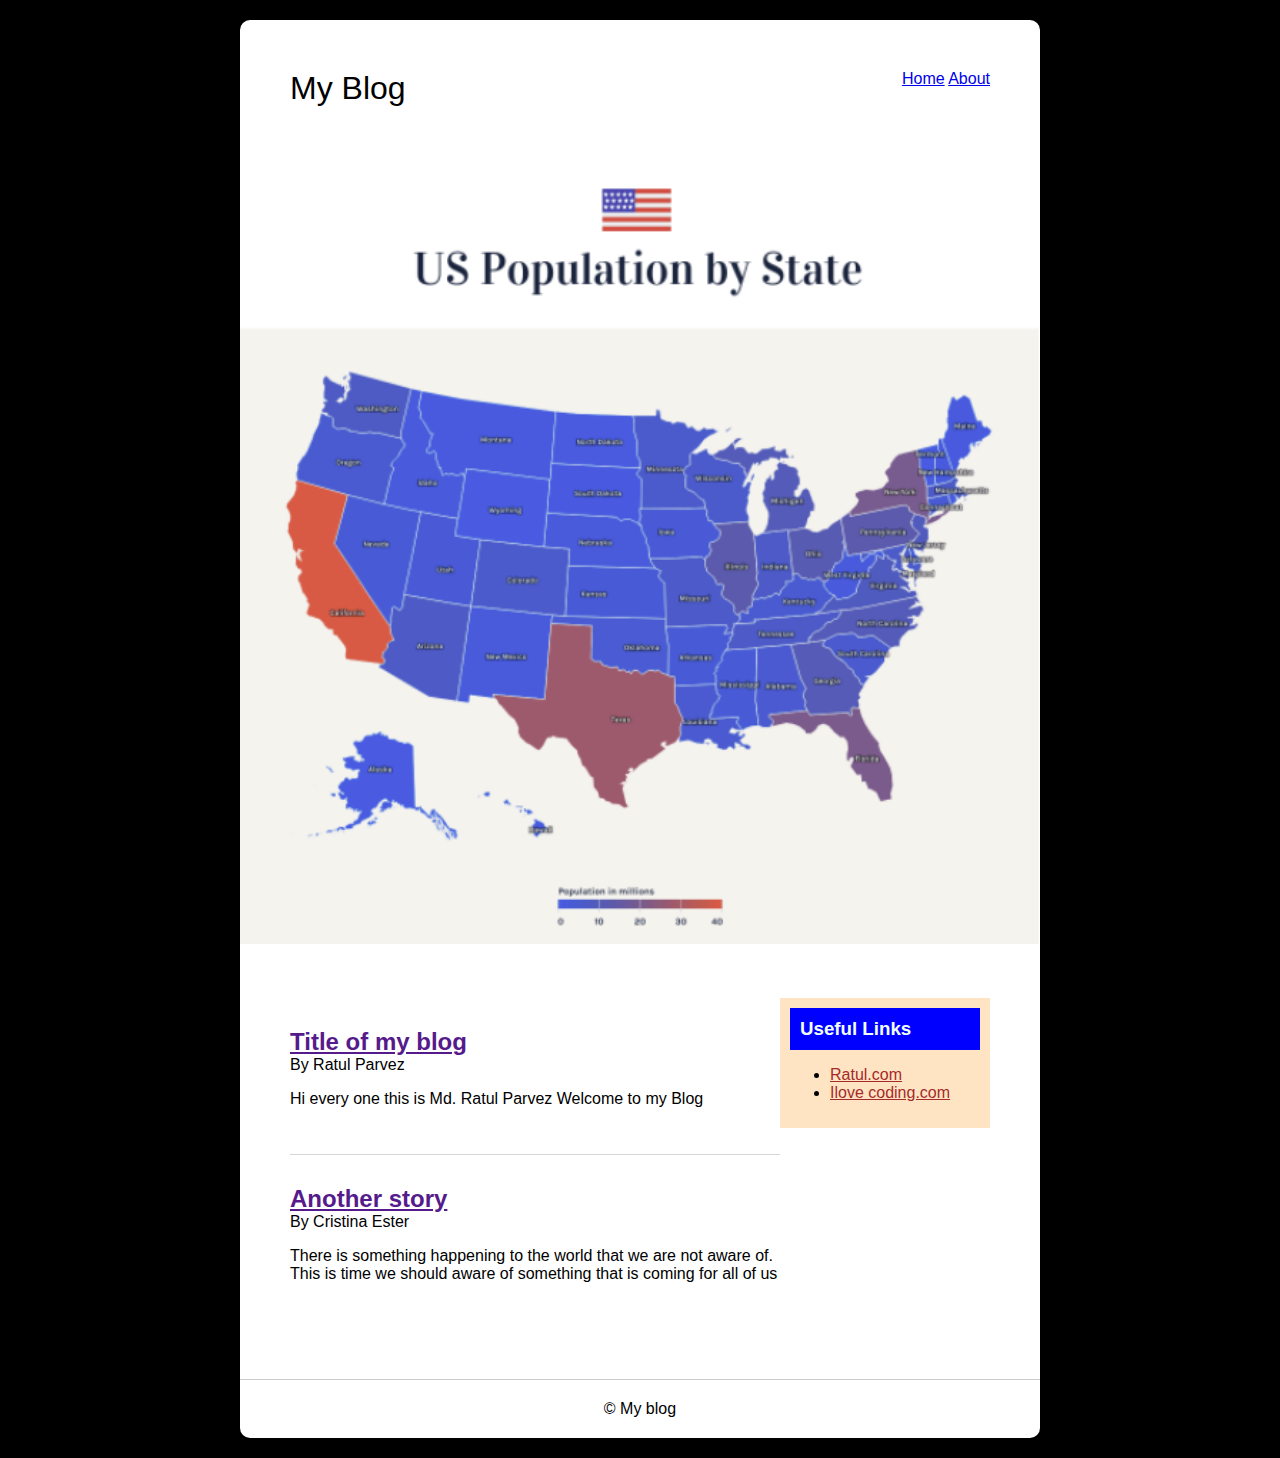
<file: index.html>
<!DOCTYPE html>
<html lang="en">
<head>
    <meta charset="UTF-8">
    <meta http-equiv="X-UA-Compatible" content="IE=edge">
    <meta name="viewport" content="width=device-width, initial-scale=1.0">
    <title>Blog design </title>
    <link rel="stylesheet" href="style.css">
</head>
<body>
    <div class="wrapper">

        <header> <div id="logo">My Blog</div>
      

            <nav>
                <a href="index.html">Home</a>
                <a href="about.html">About</a>
            </nav>
        </header>
            <div id="image"></div>
            <img width="100%"  src="img/Screenshot_22.png" alt="Awsome Graphic">
            <main>

                <section>

                    <article>
                        <h2>
                            <a href="">Title of my blog</a></h2>
                            <span>By Ratul Parvez</span>
                            <p>Hi every one this is Md. Ratul Parvez 
                                Welcome to my Blog
                            </p>
                        
                    </article>
                    <article>
                       <h2> <a href="">Another story</a></h2>
                        <span>By Cristina Ester</span>
                        <p>There is something happening to the world that we are not aware of. This is time we should aware of something that is coming for all of us</p>
                     </article>
                </section>
                <aside>
                    <h3>Useful Links</h3>
<ul>
    <li>
        <a href="">Ratul.com</a>
    </li>
    <li>
        <a href="">Ilove coding.com</a>
    </li>
</ul>
                 </aside>
            </main>
       <footer> &copy; My blog</footer>
    </div>
</body>
</file>
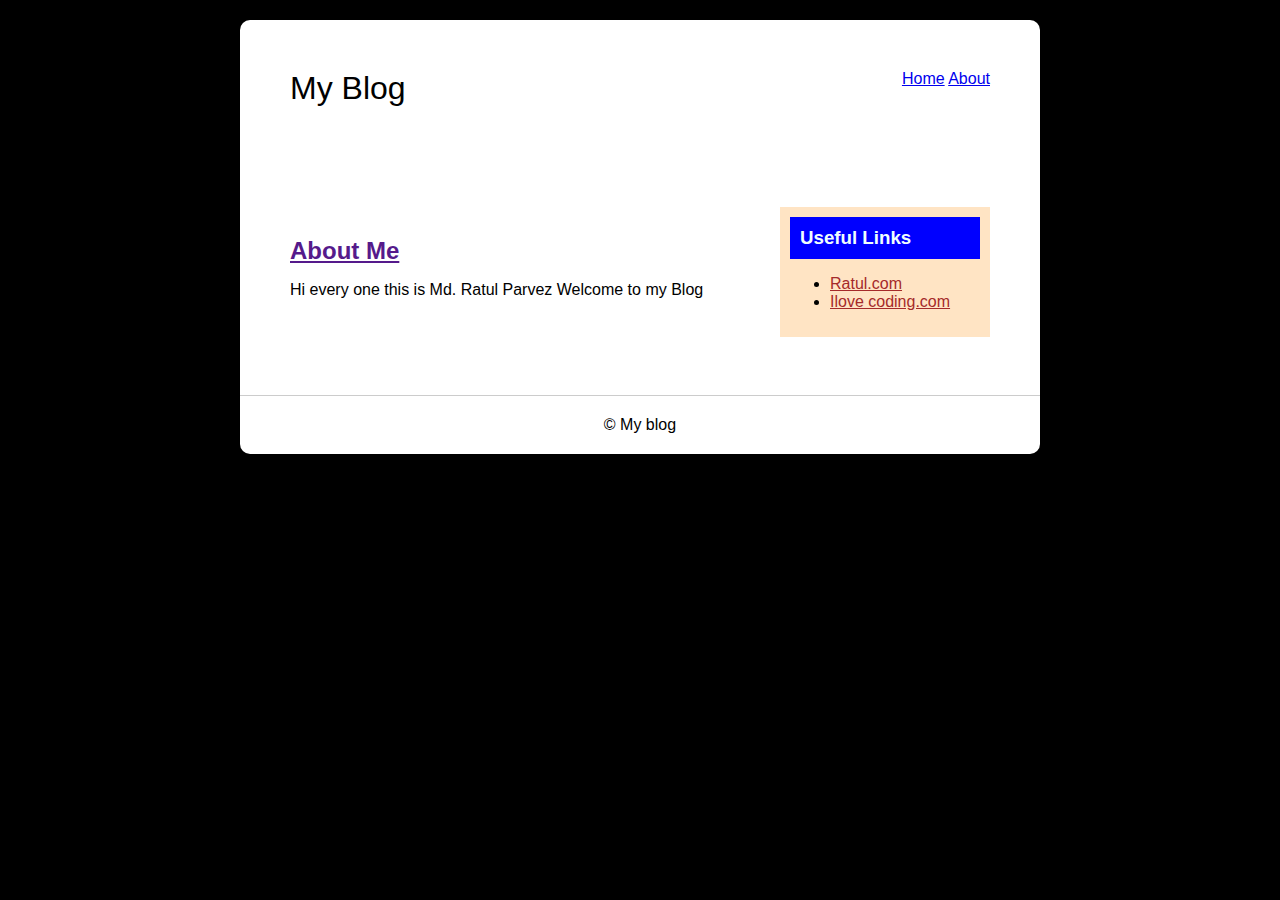
<file: About.html>
<!DOCTYPE html>
<html lang="en">
<head>
    <meta charset="UTF-8">
    <meta http-equiv="X-UA-Compatible" content="IE=edge">
    <meta name="viewport" content="width=device-width, initial-scale=1.0">
    <title>About </title>
    <link rel="stylesheet" href="style.css">
</head>
<body>
    <div class="wrapper">

        <header> <div id="logo">My Blog</div>
      

            <nav>
                <a href="index.html">Home</a>
                <a href="about.html">About</a>
            </nav>
        </header>
           
            <main>

                <section>

                    <article>
                        <h2>
                            <a href="">About Me</a></h2>
                           
                            <p>Hi every one this is Md. Ratul Parvez 
                                Welcome to my Blog
                            </p>
                        
                    </article>
                    
                </section>
                <aside>
                    <h3>Useful Links</h3>
<ul>
    <li>
        <a href="">Ratul.com</a>
    </li>
    <li>
        <a href="">Ilove coding.com</a>
    </li>
</ul>
                 </aside>
            </main>
       <footer> &copy; My blog</footer>
    </div>
</body>
</file>
<file: style.css>
*{
    box-sizing: border-box;
}

h2, h3{
    margin: 0;
}
body{

    background-color: black;
    margin: 20px 0;
    font-family: sans-serif;

}

.wrapper{

    width: 800px;
    margin: 0 auto;
border-radius: 10px;
    background-color: white;

}

header {
padding: 50px;
overflow: hidden;




}

header > #logo{

    font-size: 2em;
    float: left;
}
nav{
    float: right;
}

main{
    padding: 50px;
   overflow: hidden;
}
section{
    width: 70%;
    float: left;

}
article{
    padding: 30px 0;
border-bottom:  1px solid #cccc;
}
article:last-child{
    border-bottom: 0px;
}

aside{
    width: 30%;
    float: right;

    background-color:bisque;
    padding: 10px; 
}

aside h3{
    background-color: blue;
    color: azure;
    padding: 10px;
}

aside a{
    color: brown;

}
footer{
    padding: 20px;
    border-top: 1px solid rgb(204, 204, 204);
    text-align: center;
}
</file>
